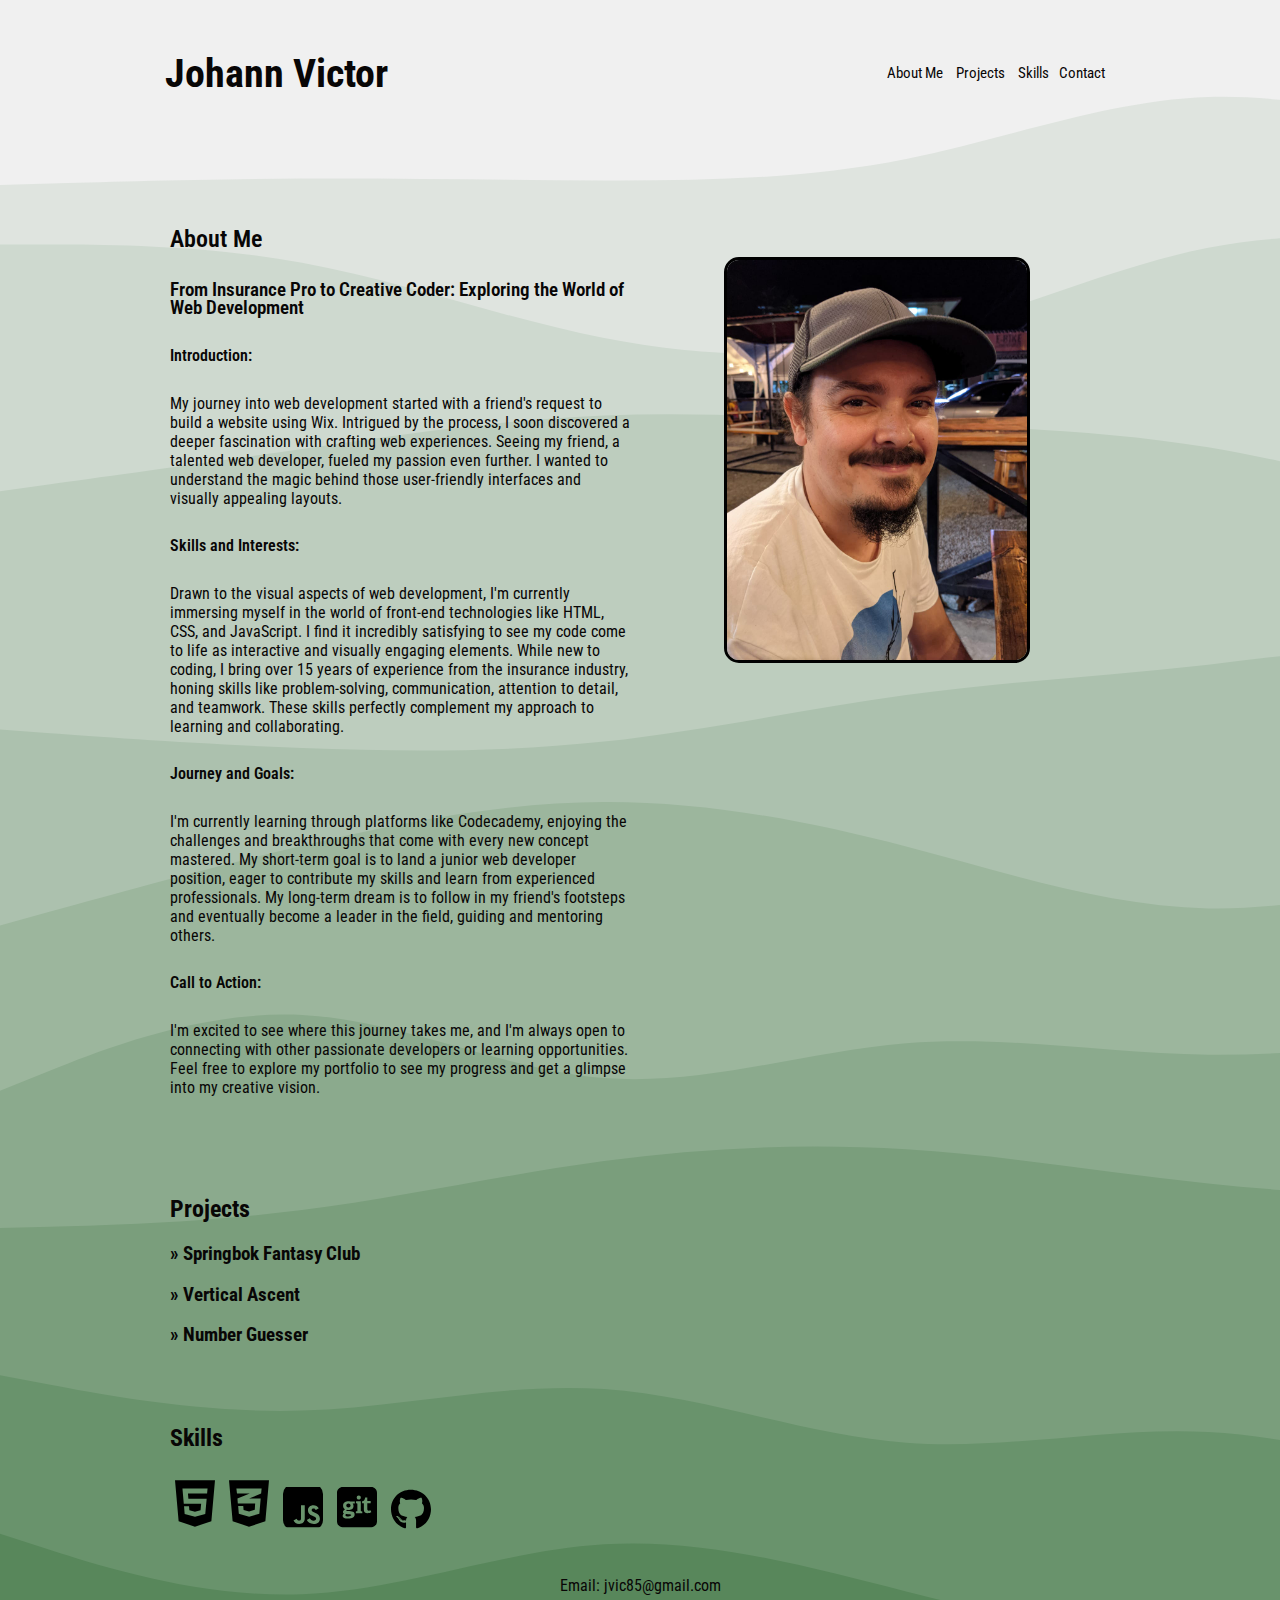
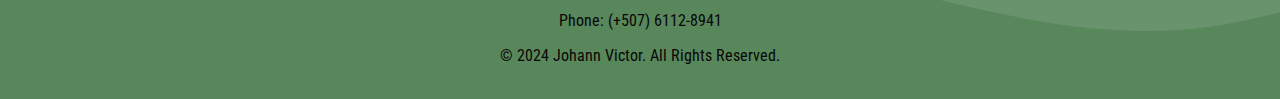
<file: index.html>
<!DOCTYPE html>
<html lang="en">

<head>
    <meta charset="UTF-8">
    <meta name="viewport" content="width=device-width, initial-scale=1.0">
    <title>Johann Victor Portfolio</title>
    <link rel="stylesheet" href="style.css">

    <link rel="preconnect" href="https://fonts.googleapis.com">
    <link rel="preconnect" href="https://fonts.gstatic.com" crossorigin>
    <link
        href="https://fonts.googleapis.com/css2?family=Roboto+Condensed:ital,wght@0,100..900;1,100..900&family=Teko:wght@300..700&display=swap"
        rel="stylesheet">

    <link rel="preconnect" href="https://fonts.googleapis.com">
    <link rel="preconnect" href="https://fonts.gstatic.com" crossorigin>
    <link
        href="https://fonts.googleapis.com/css2?family=Kanit:ital,wght@0,100;0,200;0,300;0,400;0,500;0,600;0,700;0,800;0,900;1,100;1,200;1,300;1,400;1,500;1,600;1,700;1,800;1,900&family=Roboto+Condensed:ital,wght@0,100..900;1,100..900&family=Teko:wght@300..700&display=swap"
        rel="stylesheet">

</head>

<body>

    <header>
        <h1><a href="index.html">Johann Victor</a></h1>

        <nav class="header">
            <section class="header-hide-s-screen">
                <a href="index.html">About Me</a>
                <a href="#projects">Projects</a>
                <a href="#skills">Skills</a>
            </section>
            <a href="contact.html">Contact</a>
        </nav>

    </header>


    <br>
    <br>
    <main>
        <section class="gridmobile">
            <img src="Resources/Me.jpg" alt="Johann Victor" class="jvmobile">
        </section>

        <section class="aboutme" id="about">

            <section class="grid1">

                <h2>About Me</h2>
                <h3>From Insurance Pro to Creative Coder: Exploring the World of Web Development</h3>
                <h4>Introduction:</h4>
                <p>
                    My journey into web development started with a friend's request to build a website using Wix.
                    Intrigued
                    by the process, I soon discovered a deeper fascination with crafting web experiences. Seeing my
                    friend,
                    a talented web developer, fueled my passion even further. I wanted to understand the magic behind
                    those
                    user-friendly interfaces and visually appealing layouts.
                </p>
                <h4>Skills and Interests:</h4>
                <p>
                    Drawn to the visual aspects of web development, I'm currently immersing myself in the world of
                    front-end
                    technologies like HTML, CSS, and JavaScript. I find it incredibly satisfying to see my code come to
                    life
                    as interactive and visually engaging elements.

                    While new to coding, I bring over 15 years of experience from the insurance industry, honing skills
                    like
                    problem-solving, communication, attention to detail, and teamwork. These skills perfectly complement
                    my
                    approach to learning and collaborating.
                </p>
                <h4>Journey and Goals:</h4>
                <p>
                    I'm currently learning through platforms like Codecademy, enjoying the challenges and breakthroughs
                    that
                    come with every new concept mastered. My short-term goal is to land a junior web developer position,
                    eager to contribute my skills and learn from experienced professionals. My long-term dream is to
                    follow
                    in my friend's footsteps and eventually become a leader in the field, guiding and mentoring others.
                </p>
                <h4>Call to Action:</h4>
                <p>
                    I'm excited to see where this journey takes me, and I'm always open to connecting with other
                    passionate
                    developers or learning opportunities. Feel free to explore my portfolio to see my progress and get a
                    glimpse into my creative vision.
                </p>

            </section>

            <section class="grid2">

                <img src="Resources/Me.jpg" alt="Johann Victor" class="jv">

            </section>

        </section>

        <br>
        <br>

        <section id="projects">

            <h2>Projects</h2>

            <div class="project">
                <h3 class="toggle">» Springbok Fantasy Club</h3>
                <img src="Resources/Springbok Fantasy Club.JPG" alt="Screenshot of Springbok Fantasy Club website"
                    class="hidden">
                <p class="hidden">Embark on a virtual journey into the world of rugby fandom with this fan-made club
                    page
                    dedicated to the Springbok rugby team. Immerse yourself in the team's history, achievements, and
                    passionate community. Stay updated with the latest news, connect with fellow fans, and celebrate the
                    spirit of rugby in a uniquely digital space.</p>
            </div>

            <div class="project">
                <h3 class="toggle">» Vertical Ascent</h3>
                <img src="Resources/Vertical Ascent.JPG" alt="Screenshot of Vertical Ascent website" class="hidden">
                <p class="hidden">Experience the thrill of rock climbing from the comfort of your screen with Vertical
                    Ascent. This interactive preview takes you on a visual adventure through a comprehensive rock
                    climbing
                    website. Discover breathtaking climbing destinations, browse gear reviews, and connect with a
                    community
                    of climbers. Whether you're a seasoned pro or a beginner, Vertical Ascent is your gateway to the
                    exhilarating world of rock climbing.</p>
            </div>

            <div class="project">
                <h3 class="toggle">» Number Guesser</h3>
                <img src="Resources/NumberGuesser.JPG" alt="Screenshot of Number Guesser game" class="hidden">
                <p class="hidden">Challenge your mind and test your intuition with this dynamic Number Guesser game
                    crafted
                    using JavaScript. Dive into a world of random numbers, clever algorithms, and interactive gameplay.
                    Sharpen your guessing skills, compete against the computer, and enjoy an engaging experience that
                    combines logic and fun. Perfect for honing your JavaScript skills while enjoying a classic game of
                    numerical wit.</p>
            </div>

        </section>
        <br>
        <section id="skills">

            <h2>Skills</h2>
            <secion class="icons">
                <img src="Resources/html5.svg" alt="HTML">
                <img src="Resources/css3-alt.svg" alt="CSS">
                <img class="jssquare" src="Resources/js.svg" alt="JavaScript">
                <img src="Resources/square-git.svg" alt="Git">
                <img src="Resources/github.svg" alt="GitHub">
            </secion>
        </section>

    </main>

    <script src="script.js"></script>
</body>


<footer>
    <div class="contact-info">
        <p>Email: jvic85@gmail.com</p>
        <p>Phone: (+507) 6112-8941</p>
    </div>


    <div class="copyright">
        <p>&copy; 2024 Johann Victor. All Rights Reserved.</p>
    </div>
</footer>


</html>
</file>
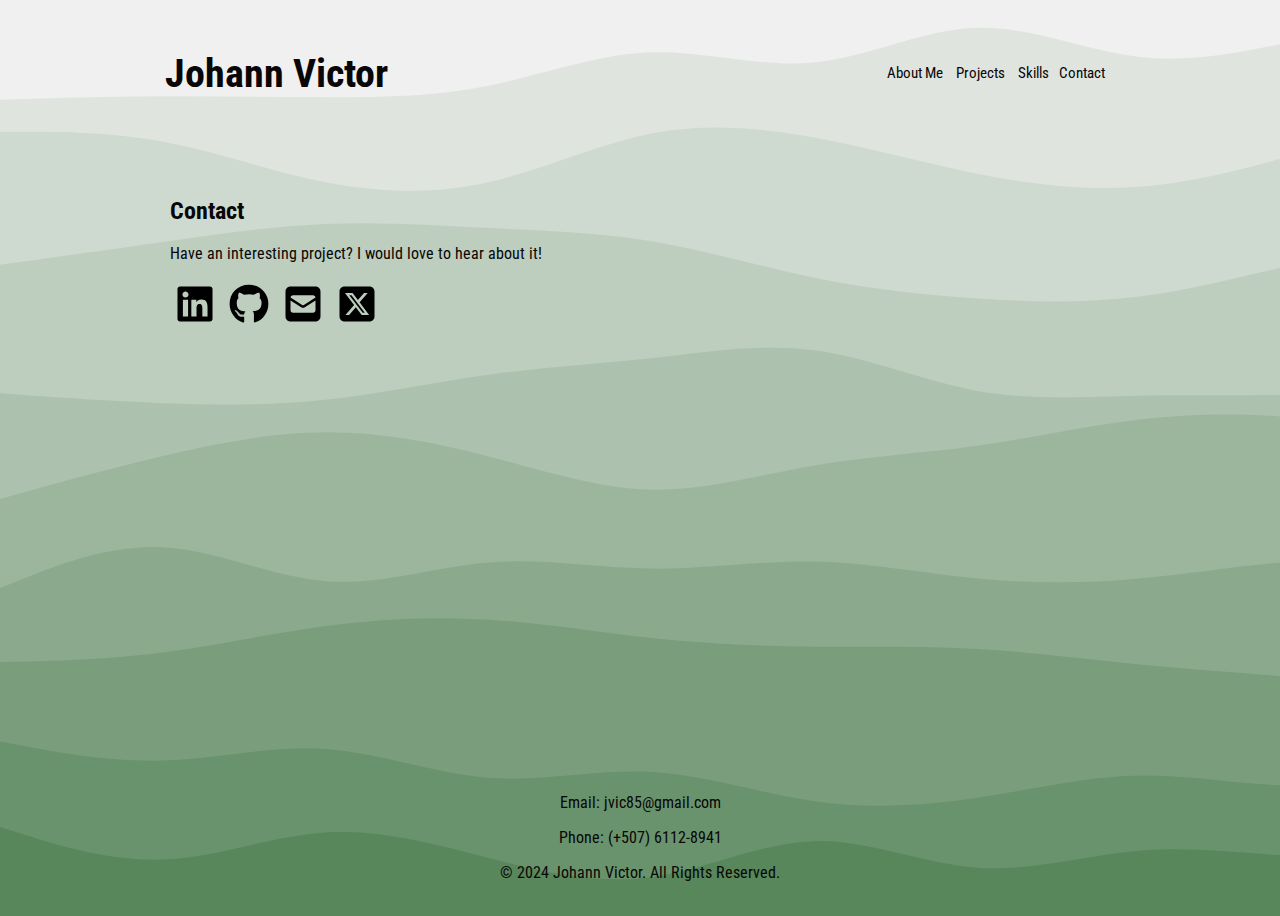
<file: contact.html>
<!DOCTYPE html>
<html lang="en">

<head>
  <meta charset="UTF-8">
  <meta name="viewport" content="width=device-width, initial-scale=1.0">
  <title>Johann Victor Portfolio Contact</title>
  <link rel="stylesheet" href="style.css">
  <link rel="preconnect" href="https://fonts.googleapis.com">
  <link rel="preconnect" href="https://fonts.gstatic.com" crossorigin>
  <link
    href="https://fonts.googleapis.com/css2?family=Roboto+Condensed:ital,wght@0,100..900;1,100..900&family=Teko:wght@300..700&display=swap"
    rel="stylesheet">
</head>


<body>
  <header>
    <h1><a href="index.html">Johann Victor</a></h1>

    <nav class="header">
      <section class="header-hide-s-screen">
        <a href="index.html">About Me</a>
        <a href="index.html?section=projects">Projects</a>
        <a href="index.html?section=skills">Skills</a>
      </section>
      <a href="contact.html">Contact</a>
    </nav>

  </header>
  <br>
  <br>
  <main>

    <section class="contactinfo">
      <h2>Contact</h2>
      <p>Have an interesting project? I would love to hear about it!</p>
      <section class="contacticons">
        <a href="https://www.linkedin.com/in/johann-victor-040a55180" target="_blank">
          <img src="Resources/linkedin.svg" alt="LinkedIn">
        </a>
        <a href="https://github.com/JohannVictor" target="_blank">
          <img src="Resources/github.svg" alt="GitHub">
        </a>
        <a href="mailto:jvic85@gmail.com">
          <img src="Resources/square-envelope-solid.svg" alt="Email">
        </a>
        <a href="https://twitter.com/JohannJVictor" target="_blank">
          <img src="Resources/square-x-twitter.svg" alt="X">
        </a>
      </section>
    </section>

  </main>


  <footer>
    <div class="contact-info">
      <p>Email: jvic85@gmail.com</p>
      <p>Phone: (+507) 6112-8941</p>
    </div>


    <div class="copyright">
      <p>&copy; 2024 Johann Victor. All Rights Reserved.</p>
    </div>
  </footer>



</body>
</file>
<file: style.css>
/* * {
  border: 1px solid red !important;
} */

html, body {
  scroll-behavior: smooth;
}

body {
  margin-left: 350px;
  margin-right: 350px;
  background-image: url("Resources/wickedbackground.svg"); /* Replace with the path to your image */
  background-size: cover; /* Adjust as needed */
  color: #080606;
  font-family: "Roboto Condensed", sans-serif;
  font-optical-sizing: auto;
  font-weight: 400;
  font-style: normal;
  display: flex;
  flex-direction: column;
  min-height: 100vh; /* Ensure the body takes up at least the full height of the viewport */

}

main {
  flex: 1; /* Allow the main content to grow and take up remaining space */
}

header {
  display: flex; /* Change from grid to flex */
  justify-content: space-between; /* Adjust alignment */
  align-items: center; /* Vertically center content */
  padding: 15px;
  color: #080606;
}

header h1 a {
  text-decoration: none; /* Remove underline */
  color: inherit; /* Inherit color from parent element (in this case, the header) */
}


h1 {
  font-weight: 700;
  font-size: 40px;
}

nav {
  display: flex;
  font-size: 15px;
}

nav a {
  margin-right: 10px;
  text-decoration: none;
  color: #080606; 
}

.aboutme {
  display: flex; /* Change from grid to flex */
  justify-content: space-between; /* Adjust alignment */
  /* padding: 20px;  */
  /* Increase padding for better spacing */
}

.grid1 {
  max-width: 600px; /* Adjust max-width for the content */
}

.grid2 {
  text-align: center;
  padding-right: 100px;
  padding-top: 50px;
}

.aboutme h2,
.aboutme h3,
.aboutme h4,
.aboutme p {
  padding: 10px; /* Adjust padding for better spacing */
  margin: 10px; /* Adjust margin for better spacing */
}

.aboutme h2,
.aboutme h3,
.aboutme h4 {
  line-height: 1;
  font-weight: 600;
}

.aboutme p {
  font-weight: 400;
}

.jv {
  max-width: 100%;
  max-height: 400px;
  width: auto; /* Ensures the width adjusts proportionally to the max-width */
  height: auto; /* Ensures the height adjusts proportionally to the max-height */
  border-radius: 15px;
  border: 3px solid #000;
}


.project {
  margin-bottom: 1px; 
  /* Add some spacing between projects */
}
#projects {
  /* padding: 5px; */
  padding: 10px;
  margin: 10px;
}

.hidden {
  display: none; /* Initially hide image and description */
}

#skills {
  /* padding: 5px; */
  padding-left: 10px;
  margin: 10px;
}

#skills img {
  width: 40px; /* Adjust the width to your desired size */
  height: 100%; /* Adjust the height to your desired size */
  padding: 5px;
  margin-bottom: 1px;
}

.jssquare {
  border-radius: 15px;
}

.contactinfo {
  padding-left: 20px;
}

.contacticons img {
  width: 40px; /* Adjust the width to your desired size */
  height: 40px; /* Adjust the height to your desired size */
  padding: 5px;
}

.project img {
  max-width: 500px; 
  max-height: 100%;
  margin: 30px; /* Center the image horizontally */
  border-radius: 15px;
  border: 2px solid #000;
}


footer {
  /*background-color: #f0f0f0;*/
  padding: 20px;
  text-align: center;
  padding: 10px;
}

footer a {
  margin: 0 10px;
  text-decoration: none;
  color: #333;
}

footer a:hover {
  text-decoration: underline;
}

.gridmobile {
  display: none; /* Hide the gridmobile section by default */
}

.contacticons a {
  text-decoration: none; /* Remove the default underline on links */
}


@media only screen and (max-width: 480px) {
  /* Styles for mobile devices */

  body {
  margin-left: 5px;
  margin-right: 5px;
  }

  .header-hide-s-screen {
    display: none;
  }

  .grid2 {
    display: none;
  }

  .gridmobile {
    display: block; /* Show the gridmobile section for small screens */
    text-align: center; /* Align the image in the center for mobile view */
    padding-bottom: 30px;
  }

  .jvmobile {
    max-height: 100%;
    max-width: 100px;
    border-radius: 15px;
    border: 3px solid #000;
  }

  .project img {
    max-width: 200px; 
    max-height: 100%;
    /* margin: 30px; Center the image horizontally */
    border-radius: 10px;
    border: 2px solid #000;
  }

}


@media only screen and (min-width: 481px) and (max-width: 768px) {
  /* Styles for tablets portrait */

  body {
    margin-left: 5px;
    margin-right: 5px;
    }
  
    .header-hide-s-screen {
      display: none;
    }
  
    .grid2 {
      display: none;
    }
  
    .gridmobile {
      display: block; /* Show the gridmobile section for small screens */
      text-align: center; /* Align the image in the center for mobile view */
      padding-bottom: 30px;
    }
  
    .jvmobile {
      max-height: 100%;
      max-width: 100px;
      border-radius: 15px;
      border: 3px solid #000;
      
    }

    .project img {
      max-width: 400px; 
      max-height: 100%;
      margin: 30px; /* Center the image horizontally */
      border-radius: 15px;
      border: 2px solid #000;
    }

}


@media only screen and (min-width: 769px) and (max-width: 1024px) {
  /* Styles for tablets landscape */

  body {
  margin-left: 5px;
  margin-right: 5px;
  }

  .jvmobile {
    display: none;
  }

  .grid2 {
    text-align: center;
    padding-right: 55px;
    padding-top: 50px;
  }

  .jv {
    max-width: 100%;
    max-height: 400px;
    width: auto; /* Ensures the width adjusts proportionally to the max-width */
    height: auto; /* Ensures the height adjusts proportionally to the max-height */
    border-radius: 15px;
    border: 3px solid #000;
  }

  .gridmobile {
    display: block; /* Show the gridmobile section for small screens */
    text-align: center; /* Align the image in the center for mobile view */
    padding-bottom: 30px;
  }

}


@media only screen and (min-width: 1025px) and (max-width: 1600px) {
  /* Styles for laptops */

    body {
      margin-left: 150px;
      margin-right: 150px;
      background-image: url("Resources/wickedbackground.svg"); /* Replace with the path to your image */
      background-size: cover; /* Adjust as needed */
      color: #080606;
      font-family: "Roboto Condensed", sans-serif;
      font-optical-sizing: auto;
      font-weight: 400;
      font-style: normal;
      display: flex;
      flex-direction: column;
      min-height: 100vh; /* Ensure the body takes up at least the full height of the viewport */
    }
    
    .jvmobile {
      display: none;
    }
  
    .grid1 {
      max-width: 500px; /* Adjust max-width for the content */
    }

    .grid2 {
      text-align: center;
      padding-right: 100px;
      padding-top: 50px;
    }
  
    .jv {
      max-width: 100%;
      max-height: 400px;
      min-width: 150px;
      width: auto; /* Ensures the width adjusts proportionally to the max-width */
      height: auto; /* Ensures the height adjusts proportionally to the max-height */
      border-radius: 15px;
      border: 3px solid #000;
    }
  
    .gridmobile {
      display: block; /* Show the gridmobile section for small screens */
      text-align: center; /* Align the image in the center for mobile view */
      padding-bottom: 30px;
    }
  
  }
</file>
